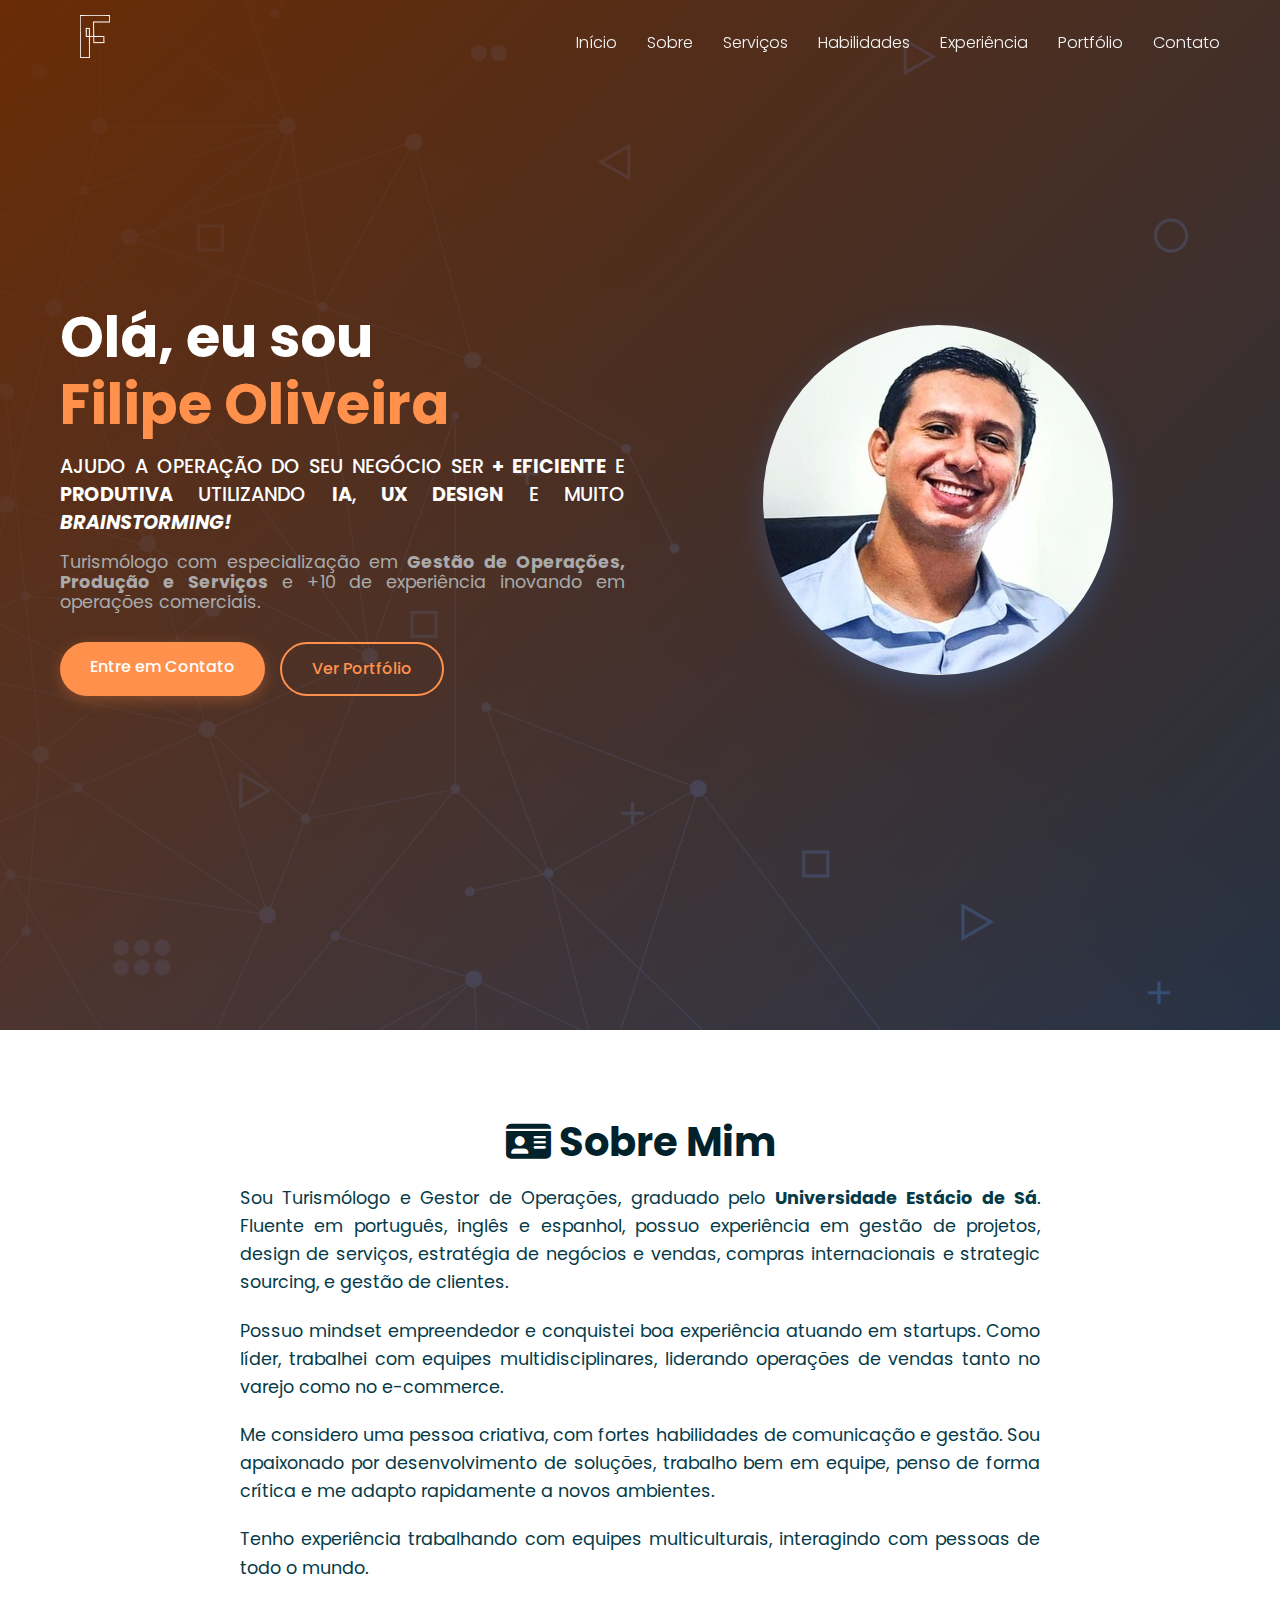
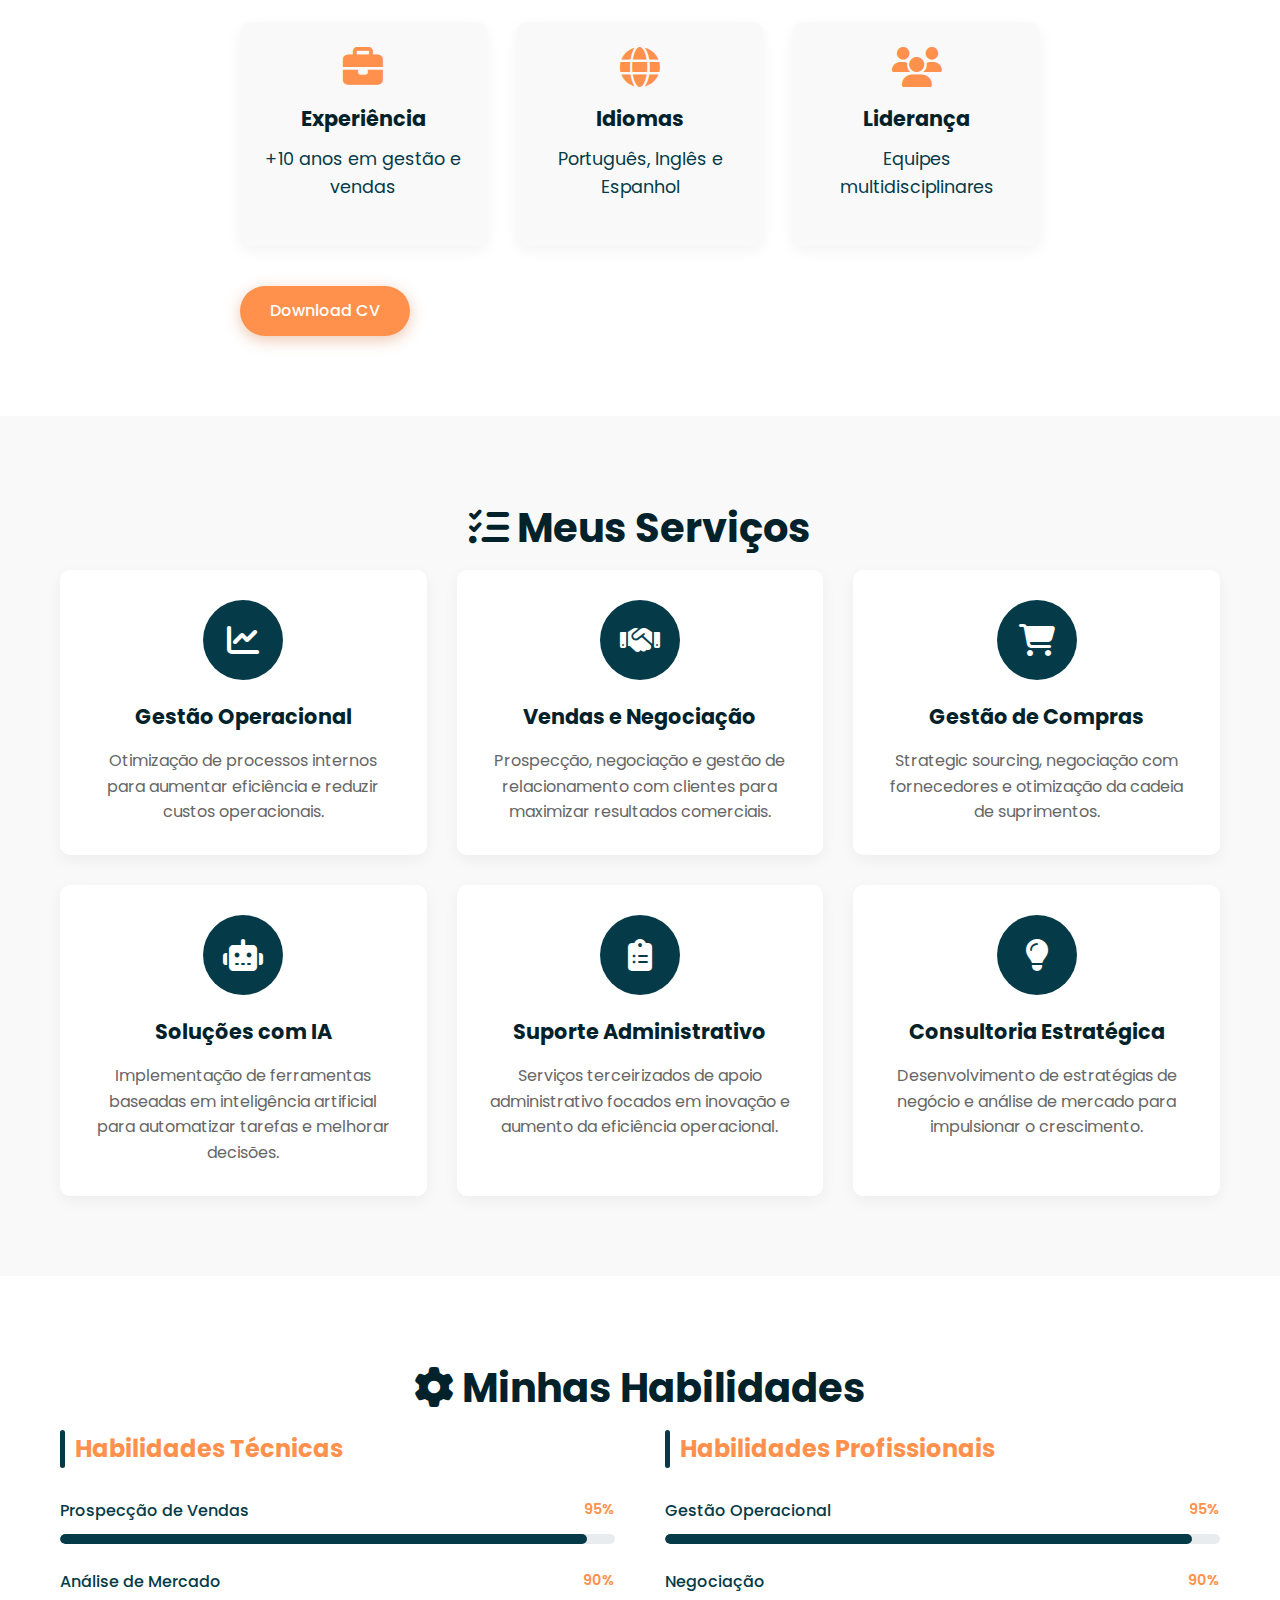
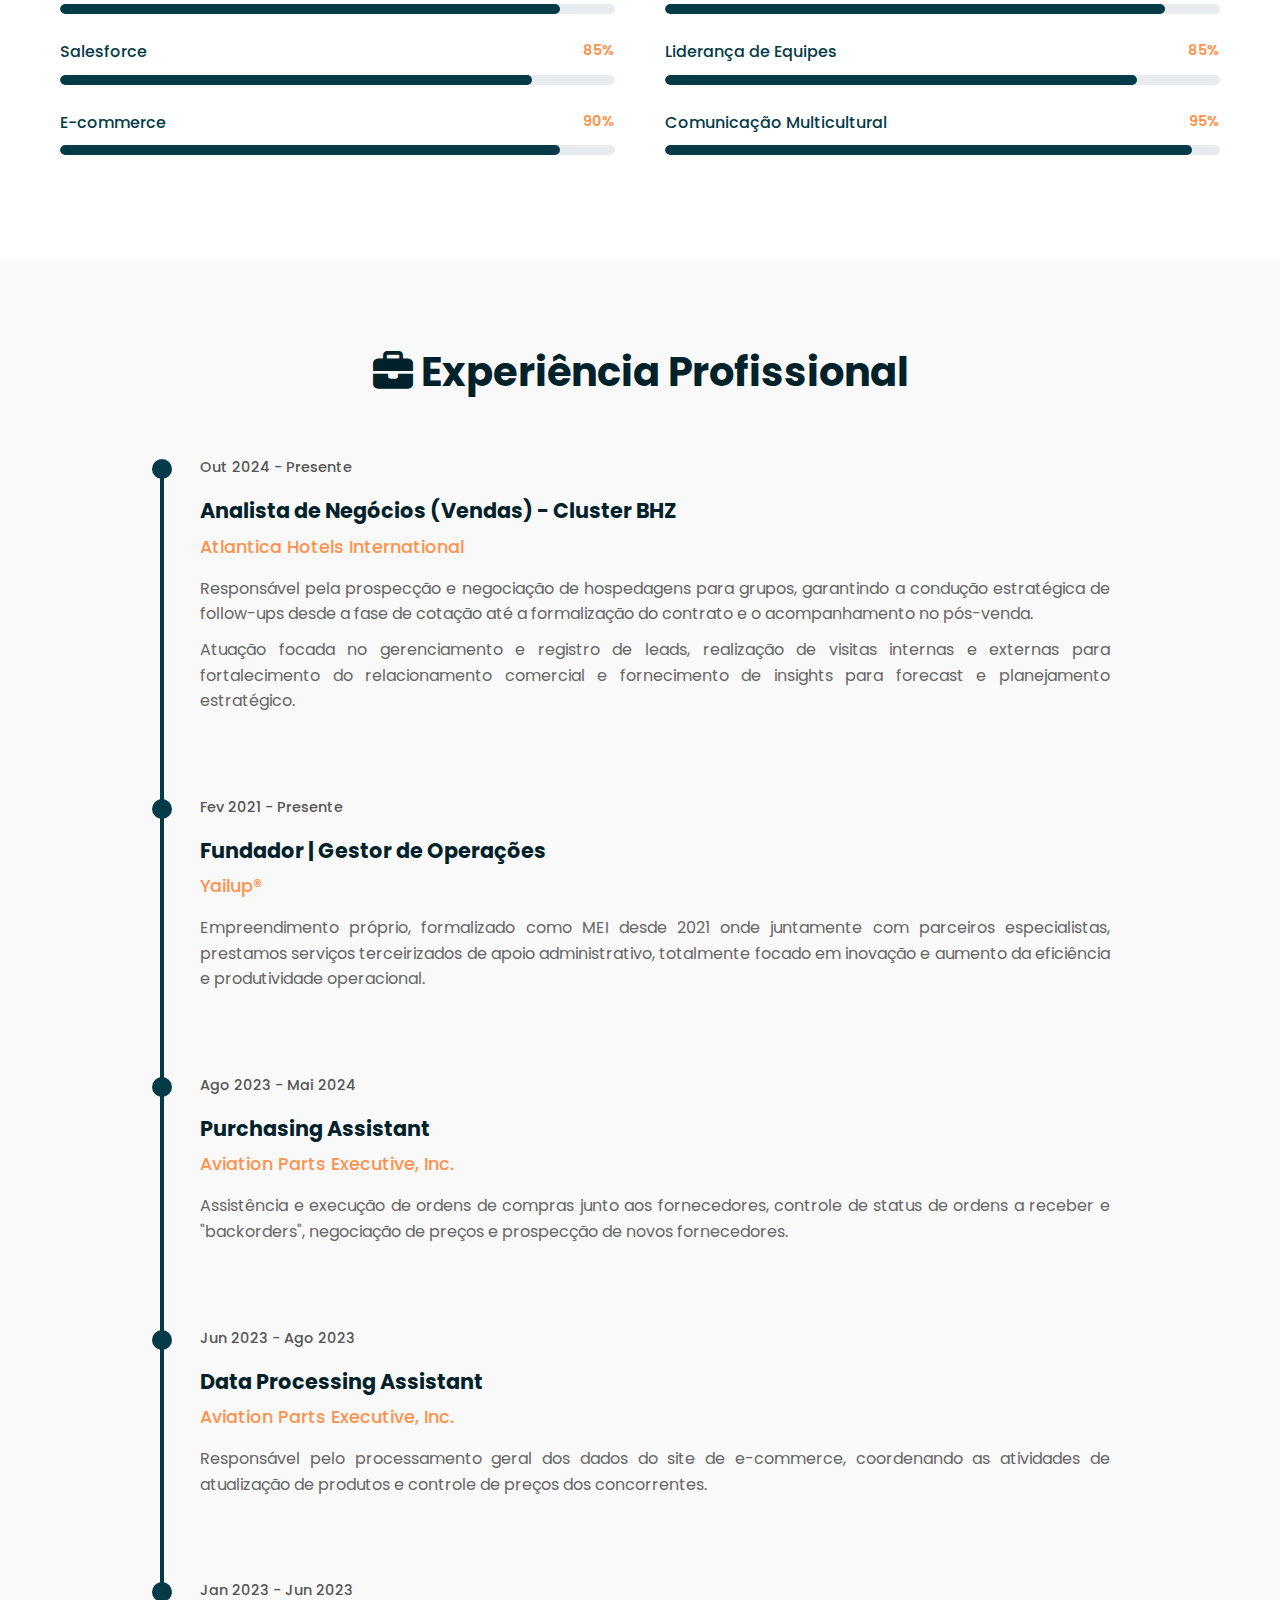
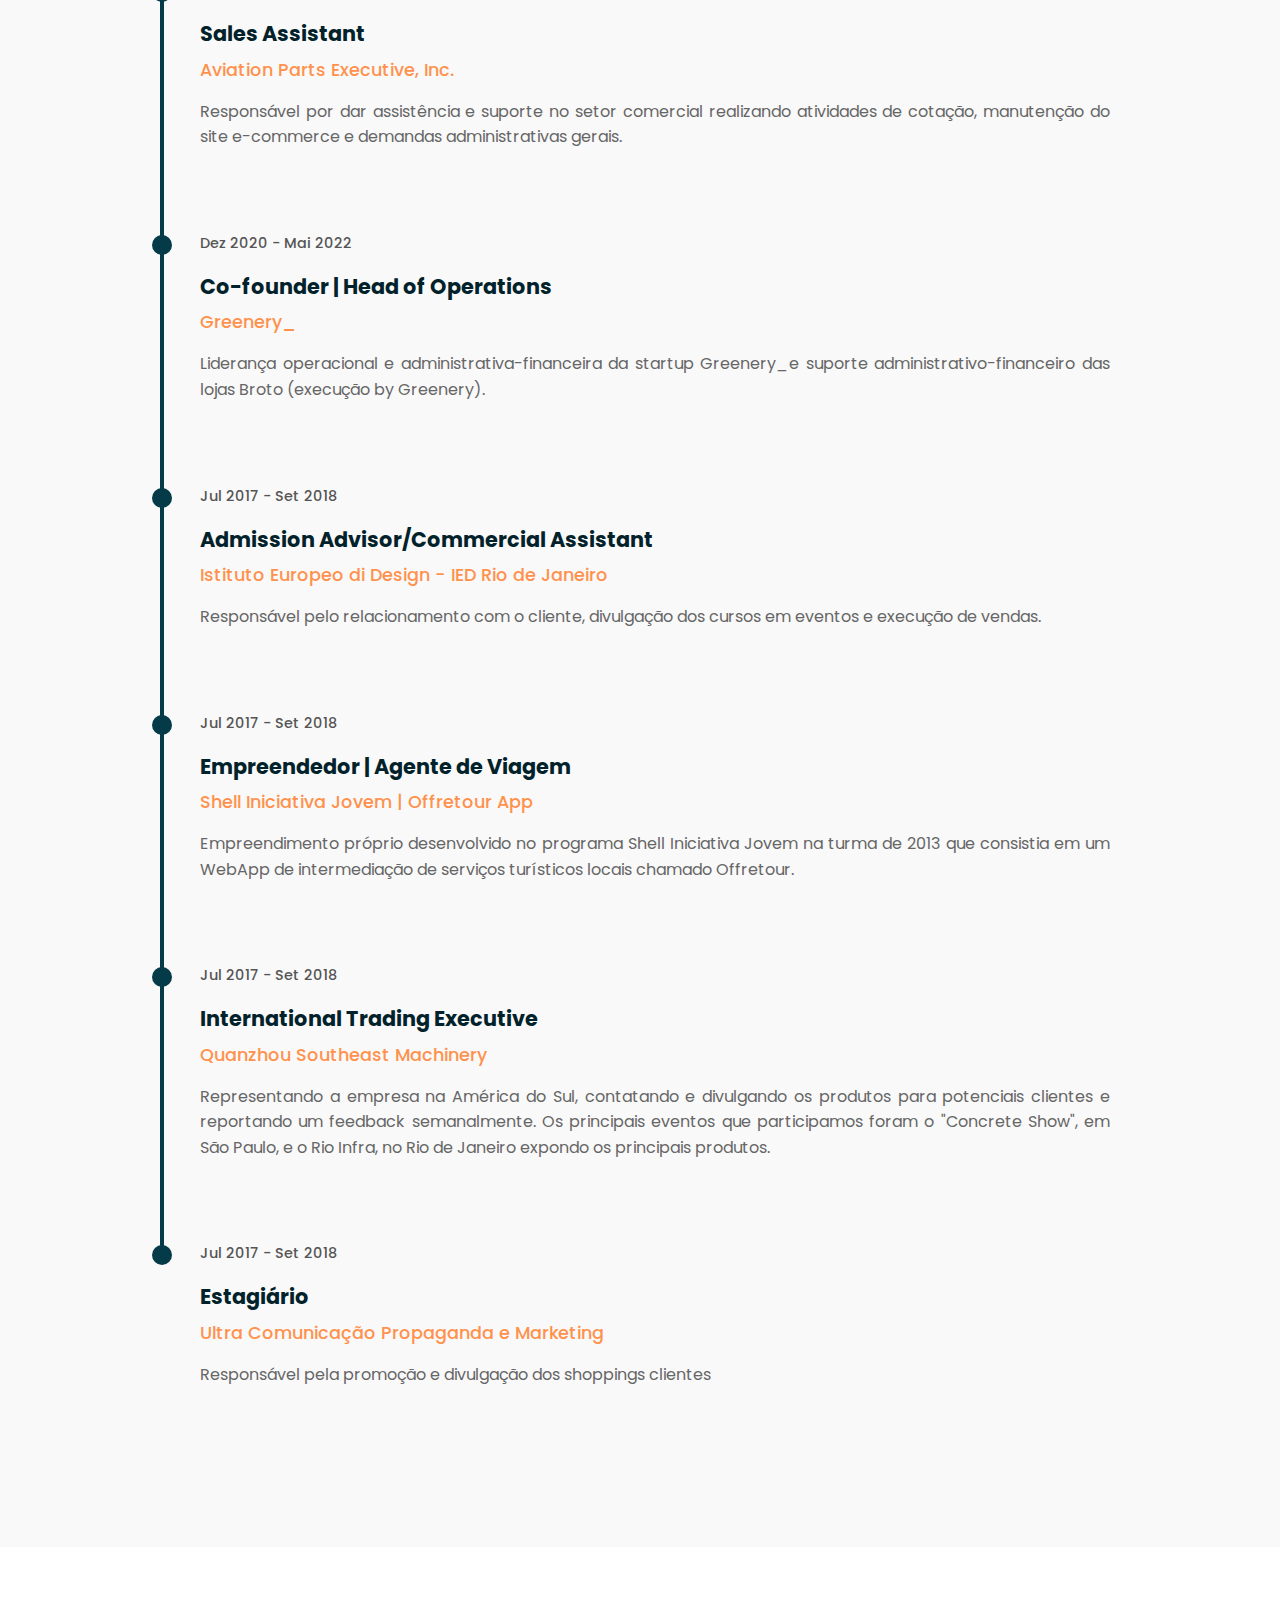
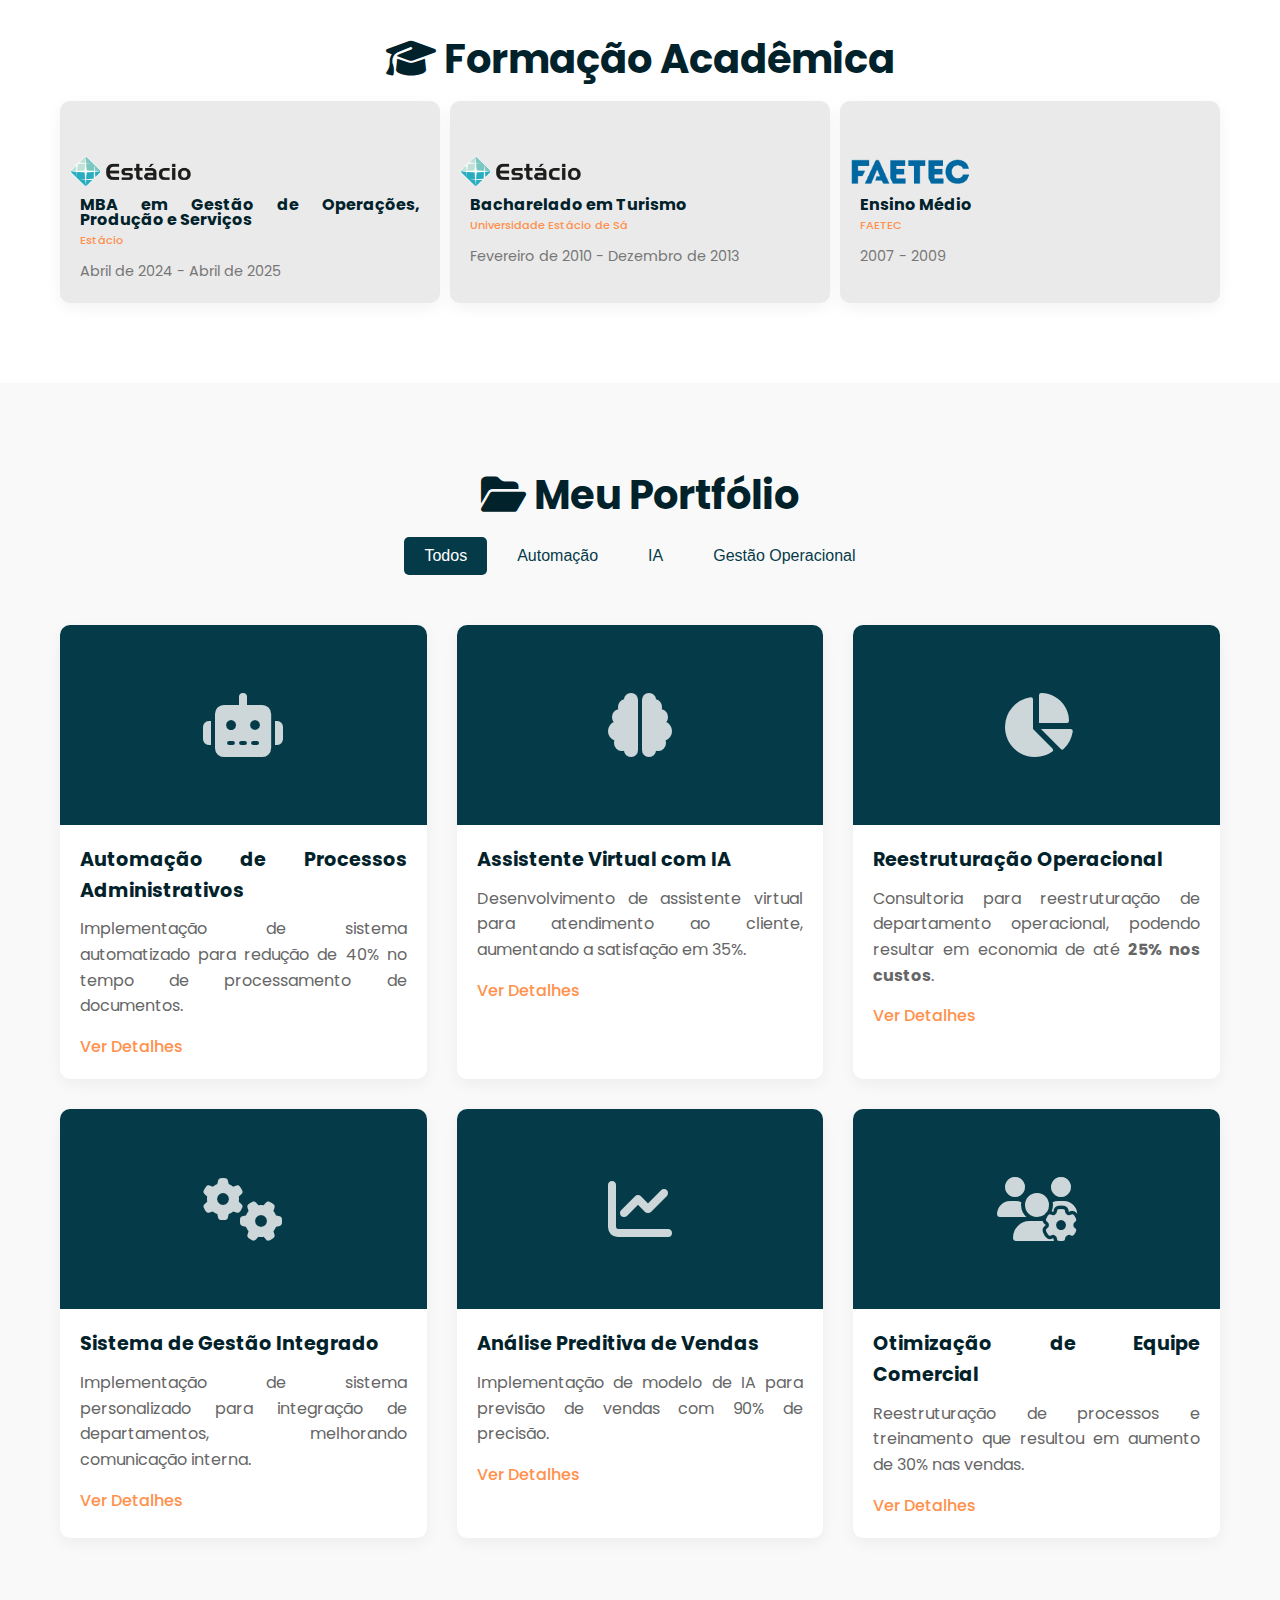
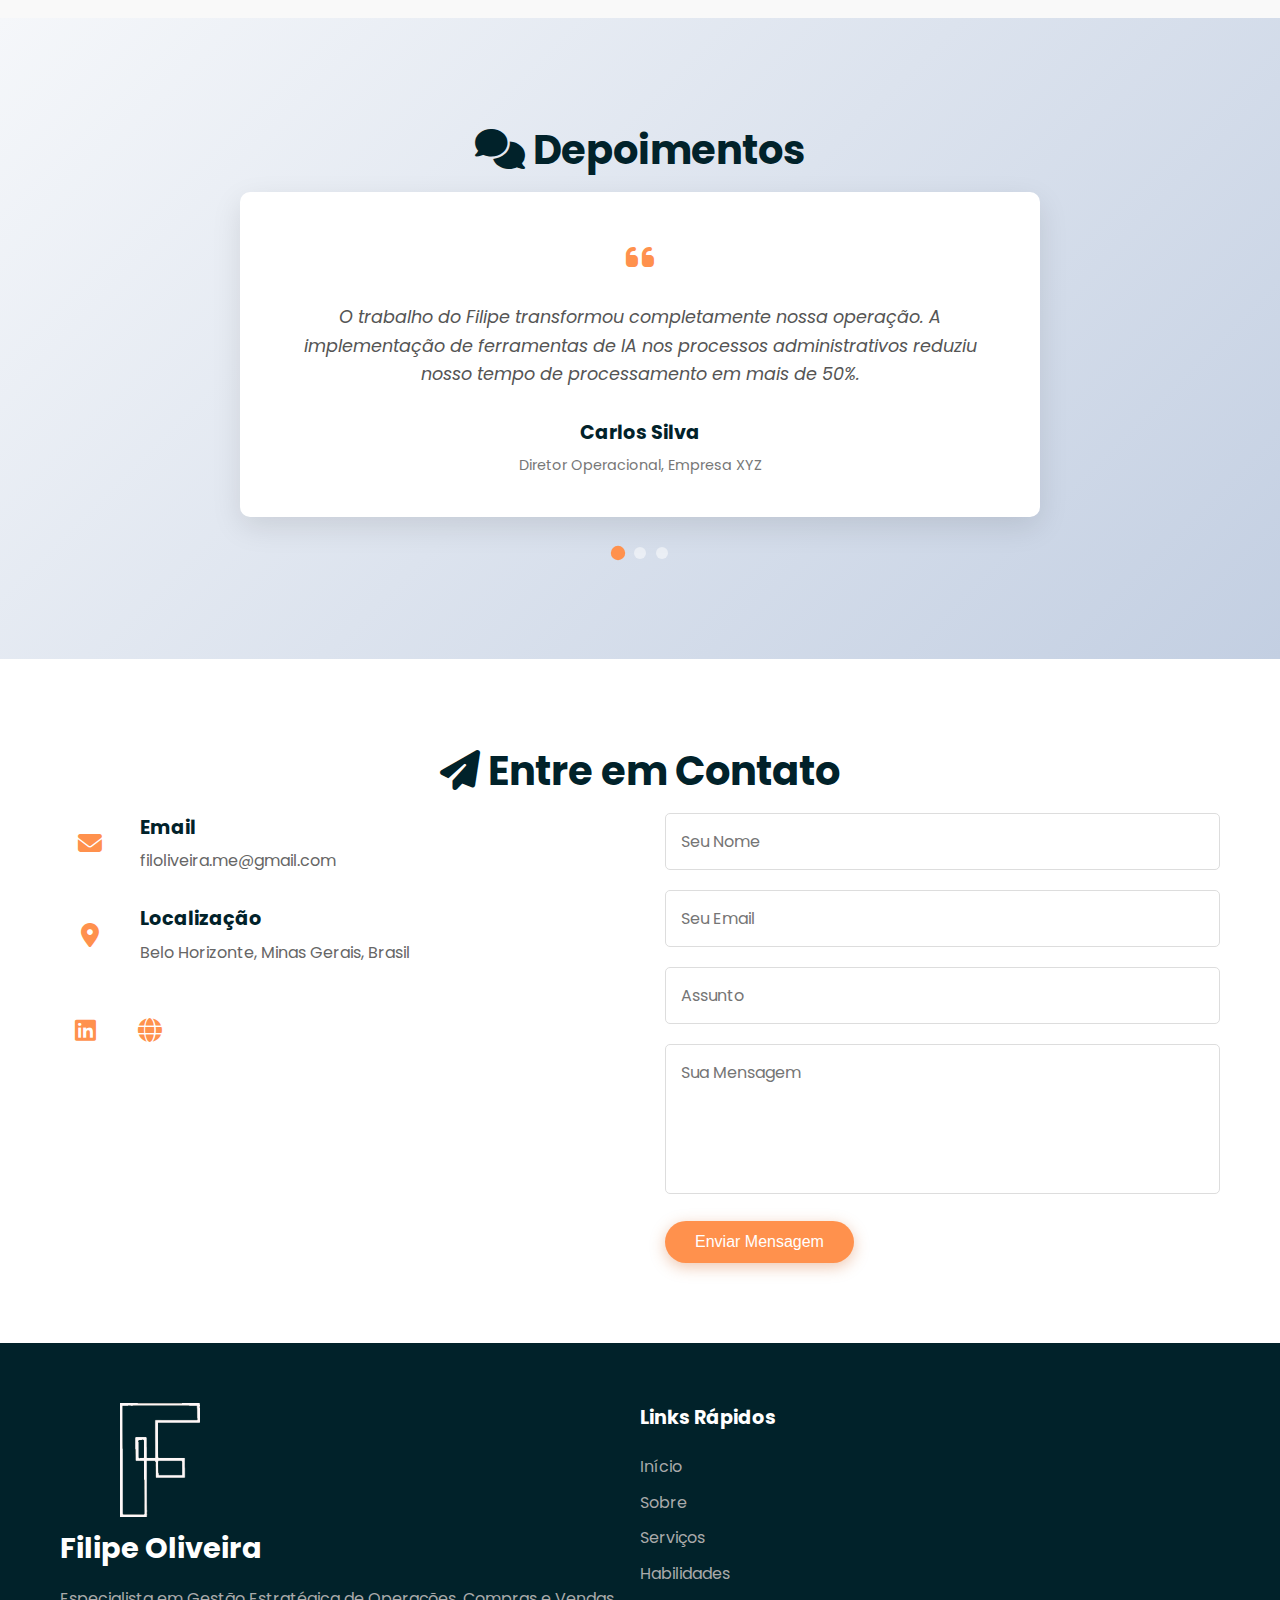
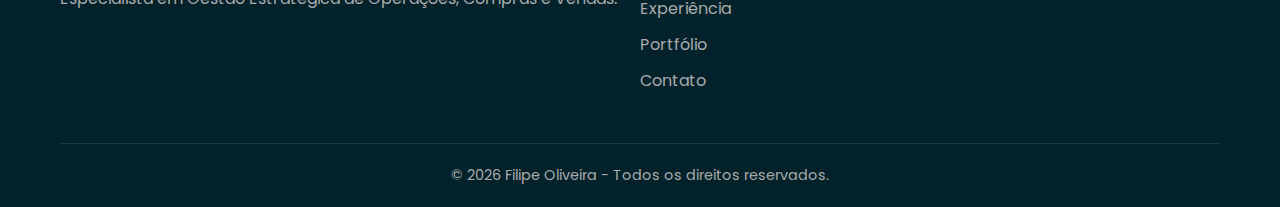
<file: index.html>
<!DOCTYPE html>
<html lang="pt-br">
<head>
    <meta charset="UTF-8">
    <meta name="viewport" content="width=device-width, initial-scale=1.0">
    <link rel="icon" type="image/x-icon" href="/fav.png"/>
    <link rel="stylesheet" href="https://cdnjs.cloudflare.com/ajax/libs/font-awesome/6.4.0/css/all.min.css">
    <link href="https://fonts.googleapis.com/css2?family=Poppins:wght@300;400;500;600;700&display=swap" rel="stylesheet">
    <link rel="stylesheet" href="styles.css">

    <title>Filipe Oliveira | + Eficiência e Produtividade</title>
    
</head>
<body>

    <header id="header" class="roll">
         <!-- Navbar -->
        <nav class="navbar">
            <div class="container">
                <div class="logo"><img src="/logoF.png" alt="Logo F" style="width: 30px;"><span id="outline-text"></span></div>
                <ul id="navli" class="nav-links" >
                    <li><a href="#home">Início</a></li>
                    <li><a href="#about">Sobre</a></li>
                    <li><a href="#services">Serviços</a></li>
                    <li><a href="#skills">Habilidades</a></li>
                    <li><a href="#experience">Experiência</a></li>
                    <li><a href="#portfolio">Portfólio</a></li>
                    <li><a href="#contact">Contato</a></li>
                </ul>
                <div class="hamburger">
                    <div class="bar"></div>
                    <div class="bar"></div>
                    <div class="bar"></div>
                </div>
            </div>
        </nav>
    </header>
   

    <!-- Hero Section -->
    <section id="home" class="hero">
        <div class="container">
            <div class="hero-content">
                <h1 style="color: #fff;">Olá, eu sou <span class="highlight">Filipe Oliveira</span></h1>
                <h2 style="color: #fff;">AJUDO A OPERAÇÃO DO SEU NEGÓCIO SER <strong>+ EFICIENTE</strong> E <strong>PRODUTIVA</strong> UTILIZANDO <strong>IA</strong>, <strong>UX DESIGN</strong> E MUITO <strong><i>BRAINSTORMING!</i></strong></h2>
                <p>Turismólogo com especialização em <strong>Gestão de Operações, Produção e Serviços</strong> e +10 de experiência inovando em operações comerciais.</p>
                <div class="hero-buttons">
                    <a href="#contact" class="btn primary-btn">Entre em Contato</a>
                    <a href="#portfolio" class="btn secondary-btn">Ver Portfólio</a>
                </div>
            </div>
            <div class="hero-image">
                <div class="profile-img-placeholder">
                    <i class="fas fa-user-tie"></i>
                </div>
            </div>
        </div>
    </section>

    <!-- About Section -->
    <section id="about" class="about">
        <div class="container">
            <div class="section-header">
                <h2><i class="fa fa-id-card"></i> Sobre Mim</h2>
                <!-- <div class="underline"></div> -->
            </div>
            <div class="about-content">
                <div class="about-text">
                    <p>Sou Turismólogo e Gestor de Operações, graduado pelo <strong>Universidade Estácio de Sá</strong>. Fluente em português, inglês e espanhol, possuo experiência em gestão de projetos, design de serviços, estratégia de negócios e vendas, compras internacionais e strategic sourcing, e gestão de clientes.</p>
                    <p>Possuo mindset empreendedor e conquistei boa experiência atuando em startups. Como líder, trabalhei com equipes multidisciplinares, liderando operações de vendas tanto no varejo como no e-commerce.</p>
                    <p>Me considero uma pessoa criativa, com fortes habilidades de comunicação e gestão. Sou apaixonado por desenvolvimento de soluções, trabalho bem em equipe, penso de forma crítica e me adapto rapidamente a novos ambientes.</p>
                    <p>Tenho experiência trabalhando com equipes multiculturais, interagindo com pessoas de todo o mundo.</p>
                    <div class="about-details">
                        <div class="detail">
                            <i class="fas fa-briefcase"></i>
                            <h3>Experiência</h3>
                            <p>+10 anos em gestão e vendas</p>
                        </div>
                        <div class="detail">
                            <i class="fas fa-globe"></i>
                            <h3>Idiomas</h3>
                            <p>Português, Inglês e Espanhol</p>
                        </div>
                        <div class="detail">
                            <i class="fas fa-users"></i>
                            <h3>Liderança</h3>
                            <p>Equipes multidisciplinares</p>
                        </div>
                    </div>
                    <a href="/Filipe Oliveira_CV.pdf" class="btn primary-btn" target="_blank">Download CV</a>
                </div>
            </div>
        </div>
    </section>

    <!-- Services Section -->
    <section id="services" class="services">
        <div class="container">
            <div class="section-header">
                <h2><i class="fa fa-tasks"></i> Meus Serviços</h2>
                
            </div>
            <div class="services-grid">
                <div class="service-card">
                    <div class="service-icon">
                        <i class="fas fa-chart-line"></i>
                    </div>
                    <h3>Gestão Operacional</h3>
                    <p>Otimização de processos internos para aumentar eficiência e reduzir custos operacionais.</p>
                </div>
                <div class="service-card">
                    <div class="service-icon">
                        <i class="fas fa-handshake"></i>
                    </div>
                    <h3>Vendas e Negociação</h3>
                    <p>Prospecção, negociação e gestão de relacionamento com clientes para maximizar resultados comerciais.</p>
                </div>
                <div class="service-card">
                    <div class="service-icon">
                        <i class="fas fa-shopping-cart"></i>
                    </div>
                    <h3>Gestão de Compras</h3>
                    <p>Strategic sourcing, negociação com fornecedores e otimização da cadeia de suprimentos.</p>
                </div>
                <div class="service-card">
                    <div class="service-icon">
                        <i class="fas fa-robot"></i>
                    </div>
                    <h3>Soluções com IA</h3>
                    <p>Implementação de ferramentas baseadas em inteligência artificial para automatizar tarefas e melhorar decisões.</p>
                </div>
                <div class="service-card">
                    <div class="service-icon">
                        <i class="fas fa-clipboard-list"></i>
                    </div>
                    <h3>Suporte Administrativo</h3>
                    <p>Serviços terceirizados de apoio administrativo focados em inovação e aumento da eficiência operacional.</p>
                </div>
                <div class="service-card">
                    <div class="service-icon">
                        <i class="fas fa-lightbulb"></i>
                    </div>
                    <h3>Consultoria Estratégica</h3>
                    <p>Desenvolvimento de estratégias de negócio e análise de mercado para impulsionar o crescimento.</p>
                </div>
            </div>
        </div>
    </section>

    <!-- Skills Section -->
    <section id="skills" class="skills">
        <div class="container">
            <div class="section-header">
                <h2><i class="fa fa-cog"></i> Minhas Habilidades</h2>
                
            </div>
            <div class="skills-content">
                <div class="skills-category">
                    <h3>Habilidades Técnicas</h3>
                    <div class="skill-bars">
                        <div class="skill">
                            <div class="skill-name">Prospecção de Vendas</div>
                            <div class="skill-bar">
                                <div class="skill-level" style="width: 95%"></div>
                            </div>
                            <div class="skill-percent">95%</div>
                        </div>
                        <div class="skill">
                            <div class="skill-name">Análise de Mercado</div>
                            <div class="skill-bar">
                                <div class="skill-level" style="width: 90%"></div>
                            </div>
                            <div class="skill-percent">90%</div>
                        </div>
                        <div class="skill">
                            <div class="skill-name">Salesforce</div>
                            <div class="skill-bar">
                                <div class="skill-level" style="width: 85%"></div>
                            </div>
                            <div class="skill-percent">85%</div>
                        </div>
                        <div class="skill">
                            <div class="skill-name">E-commerce</div>
                            <div class="skill-bar">
                                <div class="skill-level" style="width: 90%"></div>
                            </div>
                            <div class="skill-percent">90%</div>
                        </div>
                    </div>
                </div>
                <div class="skills-category">
                    <h3>Habilidades Profissionais</h3>
                    <div class="skill-bars">
                        <div class="skill">
                            <div class="skill-name">Gestão Operacional</div>
                            <div class="skill-bar">
                                <div class="skill-level" style="width: 95%"></div>
                            </div>
                            <div class="skill-percent">95%</div>
                        </div>
                        <div class="skill">
                            <div class="skill-name">Negociação</div>
                            <div class="skill-bar">
                                <div class="skill-level" style="width: 90%"></div>
                            </div>
                            <div class="skill-percent">90%</div>
                        </div>
                        <div class="skill">
                            <div class="skill-name">Liderança de Equipes</div>
                            <div class="skill-bar">
                                <div class="skill-level" style="width: 85%"></div>
                            </div>
                            <div class="skill-percent">85%</div>
                        </div>
                        <div class="skill">
                            <div class="skill-name">Comunicação Multicultural</div>
                            <div class="skill-bar">
                                <div class="skill-level" style="width: 95%"></div>
                            </div>
                            <div class="skill-percent">95%</div>
                        </div>
                    </div>
                </div>
            </div>
        </div>
    </section>

    <!-- Experience Section (Nova seção) -->
    <section id="experience" class="experience">
        <div class="container">
            <div class="section-header">
                <h2><i class="fa fa-briefcase"></i> Experiência Profissional</h2>
                
            </div>
            <div class="timeline">
                <div class="timeline-item">
                    <div class="timeline-dot"></div>
                    <div class="timeline-date">Out 2024 - Presente</div>
                    <div class="timeline-content">
                        <h3>Analista de Negócios (Vendas) - Cluster BHZ</h3>
                        <h4>Atlantica Hotels International</h4>
                        <p>Responsável pela prospecção e negociação de hospedagens para grupos, garantindo a condução estratégica de follow-ups desde a fase de cotação até a formalização do contrato e o acompanhamento no pós-venda.</p>
                        <p>Atuação focada no gerenciamento e registro de leads, realização de visitas internas e externas para fortalecimento do relacionamento comercial e fornecimento de insights para forecast e planejamento estratégico.</p>
                    </div>
                </div>
                <div class="timeline-item">
                    <div class="timeline-dot"></div>
                    <div class="timeline-date">Fev 2021 - Presente</div>
                    <div class="timeline-content">
                        <h3>Fundador | Gestor de Operações</h3>
                        <h4>Yailup®</h4>
                        <p>Empreendimento próprio, formalizado como MEI desde 2021 onde juntamente com parceiros especialistas, prestamos serviços terceirizados de apoio administrativo, totalmente focado em inovação e aumento da eficiência e produtividade operacional.</p>
                    </div>
                </div>
                <div class="timeline-item">
                    <div class="timeline-dot"></div>
                    <div class="timeline-date">Ago 2023 - Mai 2024</div>
                    <div class="timeline-content">
                        <h3>Purchasing Assistant</h3>
                        <h4>Aviation Parts Executive, Inc.</h4>
                        <p>Assistência e execução de ordens de compras junto aos fornecedores, controle de status de ordens a receber e "backorders", negociação de preços e prospecção de novos fornecedores.</p>
                    </div>
                </div>
                <div class="timeline-item">
                    <div class="timeline-dot"></div>
                    <div class="timeline-date">Jun 2023 - Ago 2023</div>
                    <div class="timeline-content">
                        <h3>Data Processing Assistant</h3>
                        <h4>Aviation Parts Executive, Inc.</h4>
                        <p>Responsável pelo processamento geral dos dados do site de e-commerce, coordenando as atividades de atualização de produtos e controle de preços dos concorrentes.</p>
                    </div>
                </div>
                <div class="timeline-item">
                    <div class="timeline-dot"></div>
                    <div class="timeline-date">Jan 2023 - Jun 2023</div>
                    <div class="timeline-content">
                        <h3>Sales Assistant</h3>
                        <h4>Aviation Parts Executive, Inc.</h4>
                        <p>Responsável por dar assistência e suporte no setor comercial realizando atividades de cotação, manutenção do site e-commerce e demandas administrativas gerais.</p>
                    </div>
                </div>
                <div class="timeline-item">
                    <div class="timeline-dot"></div>
                    <div class="timeline-date">Dez 2020 - Mai 2022</div>
                    <div class="timeline-content">
                        <h3>Co-founder | Head of Operations</h3>
                        <h4>Greenery_</h4>
                        <p>Liderança operacional e administrativa-financeira da startup Greenery_e suporte administrativo-financeiro das lojas Broto (execução by Greenery).</p>
                    </div>
                </div>
                <div class="timeline-item">
                    <div class="timeline-dot"></div>
                    <div class="timeline-date">Jul 2017 - Set 2018</div>
                    <div class="timeline-content">
                        <h3>Admission Advisor/Commercial Assistant</h3>
                        <h4>Istituto Europeo di Design - IED Rio de Janeiro</h4>
                        <p>Responsável pelo relacionamento com o cliente, divulgação dos cursos em eventos e execução de vendas.</p>
                    </div>
                </div>
                <div class="timeline-item">
                    <div class="timeline-dot"></div>
                    <div class="timeline-date">Jul 2017 - Set 2018</div>
                    <div class="timeline-content">
                        <h3>Empreendedor | Agente de Viagem</h3>
                        <h4>Shell Iniciativa Jovem | Offretour App</h4>
                        <p>Empreendimento próprio desenvolvido no programa Shell Iniciativa Jovem na turma de 2013 que consistia em um WebApp de intermediação de serviços turísticos locais chamado Offretour.</p>
                    </div>
                </div>
                <div class="timeline-item">
                    <div class="timeline-dot"></div>
                    <div class="timeline-date">Jul 2017 - Set 2018</div>
                    <div class="timeline-content">
                        <h3>International Trading Executive</h3>
                        <h4>Quanzhou Southeast Machinery</h4>
                        <p>Representando a empresa na América do Sul, contatando e divulgando os produtos para potenciais clientes e reportando um feedback semanalmente. Os principais eventos que participamos foram o "Concrete Show", em São Paulo, e o Rio Infra, no Rio de Janeiro expondo os principais produtos.</p>
                    </div>
                </div>
                <div class="timeline-item">
                    <div class="timeline-dot"></div>
                    <div class="timeline-date">Jul 2017 - Set 2018</div>
                    <div class="timeline-content">
                        <h3>Estagiário</h3>
                        <h4>Ultra Comunicação Propaganda e Marketing</h4>
                        <p>Responsável pela promoção e divulgação dos shoppings clientes</p>
                    </div>
                </div>
            </div>
        </div>
    </section>

    <!-- Education Section (Nova seção) -->
    <section id="education" class="education">
        <div class="container">
            <div class="section-header">
                <h2><i class="fa fa-graduation-cap"></i> Formação Acadêmica</h2>
                
            </div>
            <div class="education-grid">
                <div class="education-item">
                    <div class="education-content">
                        <div class="education-icon">
                            <img src="/estacio-logo-0-2048x2048.png" alt="Logo Estacio" class="education-image" id="education-image">
                        </div><br>
                        <h3>MBA em Gestão de Operações, Produção e Serviços</h3>
                        <h4>Estácio</h4>
                        <p class="education-date">Abril de 2024 - Abril de 2025</p>
                    </div>
                </div>
                <div class="education-item">
                    <div class="education-content">
                        <div class="education-icon">
                            <img src="/estacio-logo-0-2048x2048.png" alt="Logo Estacio" class="education-image" id="education-image">
                        </div><br>                    
                        <h3>Bacharelado em Turismo</h3>
                        <h4>Universidade Estácio de Sá</h4>
                        <p class="education-date">Fevereiro de 2010 - Dezembro de 2013</p>
                    </div>
                </div>
                <div class="education-item">
                    <div class="education-content">
                        <div class="education-icon">
                            <img src="/logo_faetec.png" alt="Logo FAETEC" class="education-image" id="education-image">
                        </div><br>
                        <h3>Ensino Médio</h3>
                        <h4>FAETEC</h4>
                        <p class="education-date">2007 - 2009</p>
                    </div>
                </div>            
            </div>
        </div>
    </section>

    <!-- Portfolio Section -->
    <section id="portfolio" class="portfolio">
        <div class="container">
            <div class="section-header">
                <h2><i class="fa fa-folder-open"></i> Meu Portfólio</h2>
               
            </div>
            <div class="portfolio-filter">
                <button class="filter-btn active" data-filter="all">Todos</button>
                <button class="filter-btn" data-filter="automation">Automação</button>
                <button class="filter-btn" data-filter="ai">IA</button>
                <button class="filter-btn" data-filter="operational">Gestão Operacional</button>
            </div>
            <div class="portfolio-grid">
                <div class="portfolio-item automation">
                    <div class="portfolio-img">
                        <div class="portfolio-placeholder">
                            <i class="fas fa-robot"></i>
                        </div>
                    </div>
                    <div class="portfolio-info">
                        <h3>Automação de Processos Administrativos</h3>
                        <p>Implementação de sistema automatizado para redução de 40% no tempo de processamento de documentos.</p>
                        <a href="#" class="portfolio-link">Ver Detalhes</a>
                    </div>
                </div>
                <div class="portfolio-item ai">
                    <div class="portfolio-img">
                        <div class="portfolio-placeholder">
                            <i class="fas fa-brain"></i>
                        </div>
                    </div>
                    <div class="portfolio-info">
                        <h3>Assistente Virtual com IA</h3>
                        <p>Desenvolvimento de assistente virtual para atendimento ao cliente, aumentando a satisfação em 35%.</p>
                        <a href="#" class="portfolio-link">Ver Detalhes</a>
                    </div>
                </div>
                <div class="portfolio-item operational">
                    <div class="portfolio-img">
                        <div class="portfolio-placeholder">
                            <i class="fas fa-chart-pie"></i>
                        </div>
                    </div>
                    <div class="portfolio-info">
                        <h3>Reestruturação Operacional</h3>
                        <p>Consultoria para reestruturação de departamento operacional, podendo resultar em economia de até <b>25% nos custos</b>.</p>
                        <a href="#" class="portfolio-link">Ver Detalhes</a>
                    </div>
                </div>
                <div class="portfolio-item automation">
                    <div class="portfolio-img">
                        <div class="portfolio-placeholder">
                            <i class="fas fa-cogs"></i>
                        </div>
                    </div>
                    <div class="portfolio-info">
                        <h3>Sistema de Gestão Integrado</h3>
                        <p>Implementação de sistema personalizado para integração de departamentos, melhorando comunicação interna.</p>
                        <a href="#" class="portfolio-link">Ver Detalhes</a>
                    </div>
                </div>
                <div class="portfolio-item ai">
                    <div class="portfolio-img">
                        <div class="portfolio-placeholder">
                            <i class="fas fa-chart-line"></i>
                        </div>
                    </div>
                    <div class="portfolio-info">
                        <h3>Análise Preditiva de Vendas</h3>
                        <p>Implementação de modelo de IA para previsão de vendas com 90% de precisão.</p>
                        <a href="#" class="portfolio-link">Ver Detalhes</a>
                    </div>
                </div>
                <div class="portfolio-item operational">
                    <div class="portfolio-img">
                        <div class="portfolio-placeholder">
                            <i class="fas fa-users-cog"></i>
                        </div>
                    </div>
                    <div class="portfolio-info">
                        <h3>Otimização de Equipe Comercial</h3>
                        <p>Reestruturação de processos e treinamento que resultou em aumento de 30% nas vendas.</p>
                        <a href="#" class="portfolio-link">Ver Detalhes</a>
                    </div>
                </div>
            </div>
        </div>
    </section>

    <!-- Testimonials Section -->
    <section class="testimonials">
        <div class="container">
            <div class="section-header">
                <h2><i class="fa fa-comments"></i> Depoimentos</h2>
                
            </div>
            <div class="testimonial-slider">
                <div class="testimonial-slide active">
                    <div class="testimonial-content">
                        <div class="quote">
                            <i class="fas fa-quote-left"></i>
                        </div>
                        <p>O trabalho do Filipe transformou completamente nossa operação. A implementação de ferramentas de IA nos processos administrativos reduziu nosso tempo de processamento em mais de 50%.</p>
                        <div class="testimonial-author">
                            <h4>Carlos Silva</h4>
                            <p>Diretor Operacional, Empresa XYZ</p>
                        </div>
                    </div>
                </div>
                <div class="testimonial-slide">
                    <div class="testimonial-content">
                        <div class="quote">
                            <i class="fas fa-quote-left"></i>
                        </div>
                        <p>A consultoria do Filipe foi fundamental para reestruturarmos nossa equipe comercial. Suas estratégias e implementações tecnológicas resultaram em um aumento significativo nas vendas.</p>
                        <div class="testimonial-author">
                            <h4>Ana Oliveira</h4>
                            <p>Gerente Comercial, Empresa ABC</p>
                        </div>
                    </div>
                </div>
                <div class="testimonial-slide">
                    <div class="testimonial-content">
                        <div class="quote">
                            <i class="fas fa-quote-left"></i>
                        </div>
                        <p>Filipe tem uma capacidade incrível de identificar gargalos operacionais e implementar soluções tecnológicas eficientes. Seu conhecimento em IA e programação fez toda a diferença em nossos processos.</p>
                        <div class="testimonial-author">
                            <h4>Roberto Mendes</h4>
                            <p>CEO, Startup Inovadora</p>
                        </div>
                    </div>
                </div>
            </div>
            <div class="testimonial-controls">
                <div class="testimonial-dots">
                    <span class="dot active"></span>
                    <span class="dot"></span>
                    <span class="dot"></span>
                </div>
            </div>
        </div>
    </section>


    <!-- Contact Section -->
    <section id="contact" class="contact">
        <div class="container">
            <div class="section-header">
                <h2><i class="fa fa-paper-plane"></i> Entre em Contato</h2>
                
            </div>
            <div class="contact-content">
                <div class="contact-info">
                    <div class="contact-item">
                        <div class="contact-icon">
                            <i class="fas fa-envelope"></i>
                        </div>
                        <div class="contact-text">
                            <h3>Email</h3>
                            <p>filoliveira.me@gmail.com</p>
                        </div>
                    </div>
                    <div class="contact-item">
                        <div class="contact-icon">
                            <i class="fas fa-map-marker-alt"></i>
                        </div>
                        <div class="contact-text">
                            <h3>Localização</h3>
                            <p>Belo Horizonte, Minas Gerais, Brasil</p>
                        </div>
                    </div>
                    <div class="social-links">
                        <a href="https://www.linkedin.com/in/filipeoliveirame/" class="social-link" target="_blank"><i class="fab fa-linkedin"></i></a>
                        <a href="https://www.filipeoliveira.me" class="social-link" target="_blank"><i class="fas fa-globe"></i></a>
                    </div>
                </div>
                <div class="contact-form">
                    <form id="contactForm">
                        <div class="form-group">
                            <input type="text" id="name" name="name" placeholder="Seu Nome" required>
                        </div>
                        <div class="form-group">
                            <input type="email" id="email" name="email" placeholder="Seu Email" required>
                        </div>
                        <div class="form-group">
                            <input type="text" id="subject" name="subject" placeholder="Assunto" required>
                        </div>
                        <div class="form-group">
                            <textarea id="message" name="message" placeholder="Sua Mensagem" required></textarea>
                        </div>
                        <button type="submit" class="btn primary-btn">Enviar Mensagem</button>
                    </form>
                </div>
            </div>
        </div>
    </section>


    <!-- Footer -->
    <footer class="footer">
        <div class="container">
            <div class="footer-content">
                <div class="footer-logo">
                    <img src="/logoF.png" alt="Logo F" style="width: 80px; text-align: center; margin-left: 60px;">
                    <h3>Filipe Oliveira</h3>
                    <p>Especialista em Gestão Estratégica de Operações, Compras e Vendas.</p>
                </div>
                <div class="footer-links">
                    <h4>Links Rápidos</h4>
                    <ul>
                        <li><a href="#home">Início</a></li>
                        <li><a href="#about">Sobre</a></li>
                        <li><a href="#services">Serviços</a></li>
                        <li><a href="#skills">Habilidades</a></li>
                        <li><a href="#experience">Experiência</a></li>
                        <li><a href="#portfolio">Portfólio</a></li>
                        <li><a href="#contact">Contato</a></li>
                    </ul>
                </div>
            </div>
            <div class="footer-bottom">
                <p>&copy; <span id="anoAtual"></span> Filipe Oliveira - Todos os direitos reservados.</p>
            </div>
        </div>
    </footer>

    <script src="script.js"></script>

    <script>
        document.getElementById("anoAtual").textContent = new Date().getFullYear();
    </script>
</body>
</html>
</file>
<file: styles.css>
/* Base Styles */
:root {
    --primary-color: #ff914d ; /*#ff914d cor laranja Yailup*/
    --secondary-color: #053B49;
    --dark-color: #01222a;
    --light-color: #f4f4f4;
    --success-color: #5cb85c;
    --danger-color: #d9534f;
    --text-color: #053B49;
    --light-text: #f4f4f4;
    --another-color: #ff914d;
    --gradient: linear-gradient(to right, var(--secondary-color), var(--secondary-color));
}

* {
    margin: 0;
    padding: 0;
    box-sizing: border-box;
}

body {
    font-family: 'Poppins', sans-serif;
    line-height: 1.6;
    color: var(--text-color);
}

header{
    width: 100%;
    padding: 10px 0;
    position: fixed;
    top: 0;
    left: 0;
    transition: .5s;
    z-index: 10;
    background: transparent !important;
    border: none;
    box-shadow: none;
    
}
header.roll {
    background: #fff !important;
    padding: 20px 0;
    height: 70px;
    box-shadow: 0 0 8px #25252569;
}

header.roll .nav-links a {
    color: #ff914d !important;
}

.container {
    max-width: 1200px;
    margin: 0 auto;
    padding: 0 20px;
    text-align: justify;
}

section {
    padding: 80px 0;
}

.section-header {
    text-align: center;
    margin-bottom: 10px;
}

.section-header h2 {
    font-size: 2.5rem;
    margin-bottom: 10px;
    color: var(--dark-color);
}

.underline {
    height: 4px;
    width: 60px;
    background: var(--gradient);
    margin: 0 auto;
    border-radius: 5px;
}

.btn {
    display: inline-block;
    padding: 12px 30px;
    border-radius: 50px;
    text-decoration: none;
    font-weight: 500;
    transition: all 0.3s ease;
    cursor: pointer;
    border: none;
    font-size: 1rem;
}

.primary-btn {
    background: var(--primary-color);
    color: #fff;
    box-shadow: 0 4px 15px rgba(213, 115, 58, 0.4);
}

.primary-btn:hover {
    transform: scale(1.1);
    box-shadow: 0 6px 20px rgba(126, 126, 126, 0.6);
}

.secondary-btn {
    background: transparent;
    color: var(--primary-color);
    border: 2px solid var(--primary-color);
}

.secondary-btn:hover {
    background: var(--primary-color);
    color: #fff;
}

/* Navbar */
.navbar {
    position: fixed;
    top: 0;
    left: 0;
    width: 100%;
    background-color: rgba(255, 255, 255, 0);
    box-shadow: none;
    z-index: 1000;
    padding: 15px 0;
    transition: all 0.3s ease;
}


.navbar .container {
    display: flex;
    justify-content: space-between;
    align-items: center;
}

.logo {
    font-size: 1.8rem;
    font-weight: 700;
    text-decoration: none;
    margin-left: 20px;
}

.nav-links {
    display: flex;
    list-style: none;
}

.nav-links li {
    margin-left: 30px;
}

.nav-links a {
    text-decoration: none;
    color: var(--light-text) !important;
    font-weight: 300;
    transition: .4s;
}

.nav-links a:hover {
    font-weight: 600;
}
/* Estilo para o link ativo no menu de navegação */
.nav-links a.active {
    font-weight: 600;
    color: var(--primary-color) !important;
    position: relative;
}

.nav-links a.active::after {
    position: absolute;
    bottom: -5px;
    left: 0;
    width: 100%;
    height: 2px;
    background: var(--primary-color);
    border-radius: 2px;
}

.hamburger {
    display: none;
    cursor: pointer;
}

.bar {
    display: block;
    width: 25px;
    height: 3px;
    margin: 5px auto;
    background-color: var(--dark-color);
    transition: all 0.3s ease;
}

/* Hero Section */
.hero {
    padding: 50px 0 80px;
    background: linear-gradient(135deg, #6f2b00ea , #2a2a2a00 100%), url('/background.png');
    background-position: center;
    background-repeat: no-repeat;
    background-size: cover;
}

.hero .container {
    display: flex;
    align-items: center;
    justify-content: space-between;
    height: 100vh;
}

.hero-content {
    flex: 1;
    padding-right: 30px;
}

.hero-content h1 {
    font-size: 3.5rem;
    margin-bottom: 15px;
    color: var(--dark-color);
    line-height: 1.2;
    text-align: left;
}

.hero-content h2 {
    font-size: 1.2rem;
    margin-bottom: 15px;
    color: #fff;
    font-weight: 500;
    line-height: 28px;
}

.hero-content p {
    font-size: 1.1rem;
    margin-bottom: 30px;
    color: #aaa;
    line-height: 20px;
}

.highlight {
    color: var(--primary-color);
    position: relative;
    display: inline-block;
}

.highlight::after {
    content: '';
    position: absolute;
    bottom: 0;
    left: 0;
    width: 100%;
    height: 8px;
    background: var(--secondary-color);
    opacity: 0.3;
    z-index: -1;
}

.hero-buttons {
    display: flex;
    gap: 15px;
}

.hero-image {
    flex: 1;
    display: flex;
    justify-content: center;
    align-items: center;
}

.profile-img-placeholder {
    width: 350px;
    height: 350px;
    border-radius: 50%;
    background: url('/Fil.png');
    display: flex;
    justify-content: center;
    align-items: center;
    box-shadow: 0 10px 30px rgba(58, 123, 213, 0.3);
}

.profile-img-placeholder i {
    font-size: 150px;
    color: rgba(255, 255, 255, 0.8);
    display: none;
}

/* About Section */
.about {
    background-color: #fff;
}

.about-content {
    display: flex;
    justify-content: center;
}

.about-text {
    max-width: 800px;
}

.about-text p {
    margin-bottom: 20px;
    font-size: 1.1rem;
}

.about-details {
    display: flex;
    flex-wrap: wrap;
    gap: 30px;
    margin: 40px 0;
}

.detail {
    flex: 1;
    min-width: 200px;
    background-color: #f9f9f9;
    padding: 25px;
    border-radius: 10px;
    box-shadow: 0 5px 15px rgba(0, 0, 0, 0.05);
    text-align: center;
    transition: transform 0.3s ease;
}

.detail:hover {
    transform: translateY(-10px);
}

.detail i {
    font-size: 2.5rem;
    color: var(--primary-color);
    margin-bottom: 15px;
}

.detail h3 {
    font-size: 1.3rem;
    margin-bottom: 10px;
    color: var(--dark-color);
}

/* Services Section */
.services {
    background-color: #f9f9f9;
}

.services-grid {
    display: grid;
    grid-template-columns: repeat(auto-fill, minmax(300px, 1fr));
    gap: 30px;
}

.service-card {
    background-color: #fff;
    padding: 30px;
    border-radius: 10px;
    box-shadow: 0 5px 15px rgba(0, 0, 0, 0.05);
    transition: transform 0.3s ease, box-shadow 0.3s ease;
    text-align: center;
}

.service-card:hover {
    transform: translateY(-10px);
    box-shadow: 0 15px 30px rgba(0, 0, 0, 0.1);
}

.service-icon {
    width: 80px;
    height: 80px;
    background: var(--gradient);
    border-radius: 50%;
    display: flex;
    justify-content: center;
    align-items: center;
    margin: 0 auto 20px;
}

.service-icon i {
    font-size: 2rem;
    color: #fff;
}

.service-card h3 {
    font-size: 1.3rem;
    margin-bottom: 15px;
    color: var(--dark-color);
}

.service-card p {
    color: #666;
}

/* Skills Section */
.skills {
    background-color: #fff;
}

.skills-content {
    display: flex;
    flex-wrap: wrap;
    gap: 50px;
}

.skills-category {
    flex: 1;
    min-width: 300px;
}

.skills-category h3 {
    font-size: 1.5rem;
    margin-bottom: 30px;
    color: var(--primary-color);
    position: relative;
    padding-left: 15px;
}

.skills-category h3::before {
    content: '';
    position: absolute;
    left: 0;
    top: 0;
    height: 100%;
    width: 5px;
    background: var(--secondary-color);
    border-radius: 5px;
}

.skill {
    margin-bottom: 25px;
    position: relative;
}

.skill-name {
    font-weight: 500;
    margin-bottom: 10px;
}

.skill-bar {
    height: 10px;
    background-color: #e9ecef;
    border-radius: 5px;
    overflow: hidden;
}

.skill-level {
    height: 100%;
    background: var(--gradient);
    border-radius: 5px;
    position: relative;
    transition: width 1.5s ease;
}

.skill-percent {
    position: absolute;
    right: 0;
    top: 0;
    font-size: 0.9rem;
    color: var(--primary-color);
    font-weight: 600;
}

/* Portfolio Section */
.portfolio {
    background-color: #f9f9f9;
}

.portfolio-filter {
    display: flex;
    justify-content: center;
    flex-wrap: wrap;
    margin-bottom: 40px;
}

.filter-btn {
    background: none;
    border: none;
    padding: 10px 20px;
    margin: 0 5px 10px;
    cursor: pointer;
    font-size: 1rem;
    font-weight: 500;
    color: var(--text-color);
    transition: all 0.3s ease;
    border-radius: 5px;
}

.filter-btn:hover, .filter-btn.active {
    background: var(--gradient);
    color: #fff;
}

.portfolio-grid {
    display: grid;
    grid-template-columns: repeat(auto-fill, minmax(350px, 1fr));
    gap: 30px;
}

.portfolio-item {
    background-color: #fff;
    border-radius: 10px;
    overflow: hidden;
    box-shadow: 0 5px 15px rgba(0, 0, 0, 0.05);
    transition: transform 0.3s ease, box-shadow 0.3s ease;
}

.portfolio-item:hover {
    transform: translateY(-10px);
    box-shadow: 0 15px 30px rgba(0, 0, 0, 0.1);
}

.portfolio-img {
    height: 200px;
    overflow: hidden;
}

.portfolio-placeholder {
    width: 100%;
    height: 100%;
    background: var(--gradient);
    display: flex;
    justify-content: center;
    align-items: center;
}

.portfolio-placeholder i {
    font-size: 4rem;
    color: rgba(255, 255, 255, 0.8);
}

.portfolio-info {
    padding: 20px;
}

.portfolio-info h3 {
    font-size: 1.2rem;
    margin-bottom: 10px;
    color: var(--dark-color);
}

.portfolio-info p {
    color: #666;
    margin-bottom: 15px;
}

.portfolio-link {
    color: var(--primary-color);
    text-decoration: none;
    font-weight: 500;
    display: inline-block;
    transition: all 0.3s ease;
}

.portfolio-link:hover {
    color: var(--secondary-color);
}

/* Testimonials Section */
.testimonials {
    background: linear-gradient(135deg, #f5f7fa 0%, #c3cfe2 100%);
    padding: 100px 0;
}

.testimonial-slider {
    max-width: 800px;
    margin: 0 auto;
    position: relative;
}

.testimonial-slide {
    display: none;
    animation: fadeIn 0.8s ease forwards;
}

.testimonial-slide.active {
    display: block;
}

@keyframes fadeIn {
    from { opacity: 0; transform: translateY(20px); }
    to { opacity: 1; transform: translateY(0); }
}

.testimonial-content {
    background-color: #fff;
    padding: 40px;
    border-radius: 10px;
    box-shadow: 0 10px 30px rgba(0, 0, 0, 0.1);
    text-align: center;
}

.quote {
    font-size: 2rem;
    color: var(--primary-color);
    margin-bottom: 20px;
}

.testimonial-content p {
    font-size: 1.1rem;
    margin-bottom: 30px;
    color: #555;
    font-style: italic;
}

.testimonial-author h4 {
    font-size: 1.2rem;
    color: var(--dark-color);
    margin-bottom: 5px;
}

.testimonial-author p {
    font-size: 0.9rem;
    color: #777;
    margin-bottom: 0;
    font-style: normal;
}

.testimonial-controls {
    text-align: center;
    margin-top: 30px;
}

.testimonial-dots {
    display: flex;
    justify-content: center;
    gap: 10px;
}

.dot {
    width: 12px;
    height: 12px;
    border-radius: 50%;
    background-color: rgba(255, 255, 255, 0.5);
    cursor: pointer;
    transition: all 0.3s ease;
}

.dot.active {
    background-color: var(--primary-color);
    transform: scale(1.2);
}

/* Contact Section */
.contact {
    background-color: #fff;
}

.contact-content {
    display: flex;
    flex-wrap: wrap;
    gap: 50px;
}

.contact-info, .contact-form {
    flex: 1;
    min-width: 300px;
}

.contact-item {
    display: flex;
    align-items: center;
    margin-bottom: 30px;
}

.contact-icon {
    width: 60px;
    height: 60px;
    background: transparent;
    border-radius: 50%;
    display: flex;
    justify-content: center;
    align-items: center;
    margin-right: 20px;
}

.contact-icon i {
    font-size: 1.5rem;
    color: var(--primary-color);
}

.contact-text h3 {
    font-size: 1.2rem;
    margin-bottom: 5px;
    color: var(--dark-color);
}

.contact-text p {
    color: #666;
}

.social-links {
    display: flex;
    gap: 15px;
    margin-top: 40px;
}

.social-link {
    width: 50px;
    height: 50px;
    background: transparent;
    border-radius: 50%;
    display: flex;
    justify-content: center;
    align-items: center;
    color: var(--primary-color);
    font-size: 1.5rem;
    transition: all 0.3s ease;
    text-decoration: none;
}

.social-link:hover {
    transform: scale(1.2);
}

.form-group {
    margin-bottom: 20px;
}

.form-group input,
.form-group textarea {
    width: 100%;
    padding: 15px;
    border: 1px solid #ddd;
    border-radius: 5px;
    font-family: 'Poppins', sans-serif;
    font-size: 1rem;
    transition: all 0.3s ease;
}

.form-group input:focus,
.form-group textarea:focus {
    border-color: var(--primary-color);
    outline: none;
    box-shadow: 0 0 10px rgba(58, 123, 213, 0.2);
}

.form-group textarea {
    height: 150px;
    resize: none;
}

/* Footer */
.footer {
    background-color: var(--dark-color);
    color: #fff;
    padding: 60px 0 20px;
}

.footer-content {
    display: flex;
    flex-wrap: wrap;
    justify-content: space-between;
    margin-bottom: 40px;
}

.footer-logo {
    flex: 1;
    min-width: 300px;
    margin-bottom: 30px;
}

.footer-logo h3 {
    font-size: 1.8rem;
    margin-bottom: 15px;
    color: #fff;
}

.footer-logo p {
    color: #aaa;
}

.footer-links {
    flex: 1;
    min-width: 200px;
}

.footer-links h4 {
    font-size: 1.2rem;
    margin-bottom: 20px;
    color: #fff;
}

.footer-links ul {
    list-style: none;
}

.footer-links li {
    margin-bottom: 10px;
}

.footer-links a {
    color: #aaa;
    text-decoration: none;
    transition: color 0.3s ease;
}

.footer-links a:hover {
    color: var(--primary-color);
}

.footer-bottom {
    text-align: center;
    padding-top: 20px;
    border-top: 1px solid rgba(255, 255, 255, 0.1);
}

.footer-bottom p {
    color: #aaa;
    font-size: 0.9rem;
}

/* Experience Section */
.experience {
    background-color: #f9f9f9;
}

.timeline {
    position: relative;
    max-width: 1000px;
    margin: 0 auto;
    padding: 20px 0;
}

.timeline::before {
    content: '';
    position: absolute;
    width: 4px;
    background: var(--secondary-color);
    top: 50px; /* Ajuste para começar na primeira bolinha */
    bottom: 220px; /* Ajuste para terminar na última bolinha */
    left: 20px;
    border-radius: 2px;
}

.timeline-item {
    padding: 20px 30px 20px 60px;
    position: relative;
    margin-bottom: 30px;
    background-color: transparent;
    border-radius: 10px;
    text-align: justify;
    
    
}

.timeline-dot {
    position: absolute;
    width: 20px;
    height: 20px;
    background: var(--secondary-color);
    border-radius: 50%;
    left: 12px;
    top: 25px;
    z-index: 1;
}

.timeline-date {
    display: inline-block;
    background: transparent;
    color: #555;
    border-radius: 20px;
    font-size: 0.9rem;
    font-weight: 500;
    margin-bottom: 15px;
    text-align: left;
}

.timeline-content h3 {
    font-size: 1.3rem;
    margin-bottom: 5px;
    color: var(--dark-color);
}

.timeline-content h4 {
    font-size: 1.1rem;
    color: var(--primary-color);
    margin-bottom: 15px;
    font-weight: 500;
}

.timeline-content p {
    color: #666;
    margin-bottom: 10px;
}

/* Education Section */
.education {
    background-color: #fff;
}
#education-image{
    width: 125px;
}

.education-grid {
    display: grid;
    grid-template-columns: repeat(auto-fill, minmax(300px, 1fr));
    gap: 10px;
}

.education-item {
    display: flex;
    background-color: #eaeaea;
    padding: 20px;
    border-radius: 10px;
    box-shadow: 0 5px 15px rgba(0, 0, 0, 0.05);
    transition: transform 0.3s ease;
}

.education-item:hover {
    transform: translateY(-10px);
}

.education-icon {
    width: 100px;
    height: 100px;
    background: transparent;
    border-radius: 50%;
    display: flex;
    justify-content: center;
    align-items: center;
    margin-bottom: -50px;
    flex-shrink: 0;
}


.education-content h3 {
    font-size: 1rem;
    margin-bottom: 5px;
    color: var(--dark-color);
    line-height: 15px;
}

.education-content h4 {
    font-size: .7rem;
    color: var(--primary-color);
    margin-bottom: 10px;
    font-weight: 500;
}

.education-date {
    font-size: 0.9rem;
    color: #777;
}

/* Media Queries para Mobile */
@media (max-width: 992px) {
    .education-grid {
        grid-template-columns: 1fr;
    }
}

@media (max-width: 768px) {
    .timeline::before {
        left: 20px;
    }
    
    .timeline-item {
        width: 100%;
        padding-left: 60px;
    }
    
    .timeline-dot {
        left: 12px;
    }
    
    .education-item {
        flex-direction: column;
        align-items: center;
        text-align: center;
    }
    
    .education-icon {
        margin-right: 0;
        margin-bottom: 20px;
    }
    
    .hero-content h1 {
        font-size: 2.2rem;
    }
    
    .hero-content h2 {
        font-size: 1.3rem;
    }
    
    .section-header h2 {
        font-size: 1.8rem;
    }
}

@media (max-width: 576px) {
    .timeline-item {
        padding: 15px 15px 15px 50px;
    }
    
    .timeline-content h3 {
        font-size: 1.1rem;
    }
    
    .timeline-content h4 {
        font-size: 1rem;
    }
    
    .timeline-date {
        font-size: 0.8rem;
        padding: 4px 10px;
    }
    
    .education-item {
        padding: 20px;
    }
    
    .education-content h3 {
        font-size: 1.1rem;
    }
    
    .education-content h4 {
        font-size: 0.9rem;
    }
    
    .hero-content h1 {
        font-size: 1.8rem;
    }
    
    .hero-content h2 {
        font-size: 1.1rem;
    }
    
    .about-details {
        flex-direction: column;
    }
    
    .detail {
        margin-bottom: 15px;
    }
    
    .services-grid {
        grid-template-columns: 1fr;
    }
    
    .contact-content {
        flex-direction: column;
    }
    
    .contact-info, .contact-form {
        width: 100%;
    }
}


/* Responsive Design */
@media (max-width: 992px) {
    .hero .container {
        flex-direction: column;
        text-align: center;
    }
    
    .hero-content {
        padding-right: 0;
        margin-bottom: 50px;
    }
    
    .hero-buttons {
        justify-content: center;
    }
    
    .profile-img-placeholder {
        width: 300px;
        height: 300px;
    }
    
    .about-details {
        justify-content: center;
    }
}

@media (max-width: 768px) {
    .navbar .container {
        padding: 0 20px;
    }
    
    .nav-links {
        position: fixed;
        top: 70px;
        left: -100%;
        flex-direction: column;
        background-color: #fff;
        width: 100%;
        text-align: center;
        transition: 0.3s;
        box-shadow: 0 10px 20px rgba(0, 0, 0, 0.1);
        padding: 20px 0;
    }
    
    .nav-links.active {
        left: 0;
    }
    
    .nav-links li {
        margin: 15px 0;
    }
    
    .hamburger {
        display: block;
    }
    
    .hamburger.active .bar:nth-child(2) {
        opacity: 0;
    }
    
    .hamburger.active .bar:nth-child(1) {
        transform: translateY(8px) rotate(45deg);
    }
    
    .hamburger.active .bar:nth-child(3) {
        transform: translateY(-8px) rotate(-45deg);
    }
    
    .hero-content h1 {
        font-size: 2.5rem;
    }
    
    .hero-content h2 {
        font-size: 1.5rem;
    }
    
    .section-header h2 {
        font-size: 2rem;
    }
    
    .profile-img-placeholder {
        width: 250px;
        height: 250px;
    }
    
    .profile-img-placeholder i {
        font-size: 100px;
    }
    
    .portfolio-grid {
        grid-template-columns: 1fr;
    }
}

@media (max-width: 576px) {
    .hero-content h1 {
        font-size: 2rem;
    }
    
    .hero-content h2 {
        font-size: 1.2rem;
    }
    
    .hero-buttons {
        flex-direction: column;
        gap: 15px;
    }
    
    .btn {
        width: 100%;
        text-align: center;
    }
    
    .profile-img-placeholder {
        width: 200px;
        height: 200px;
    }
    
    .profile-img-placeholder i {
        font-size: 80px;
    }
    
    .testimonial-content {
        padding: 30px 20px;
    }
}
</file>
